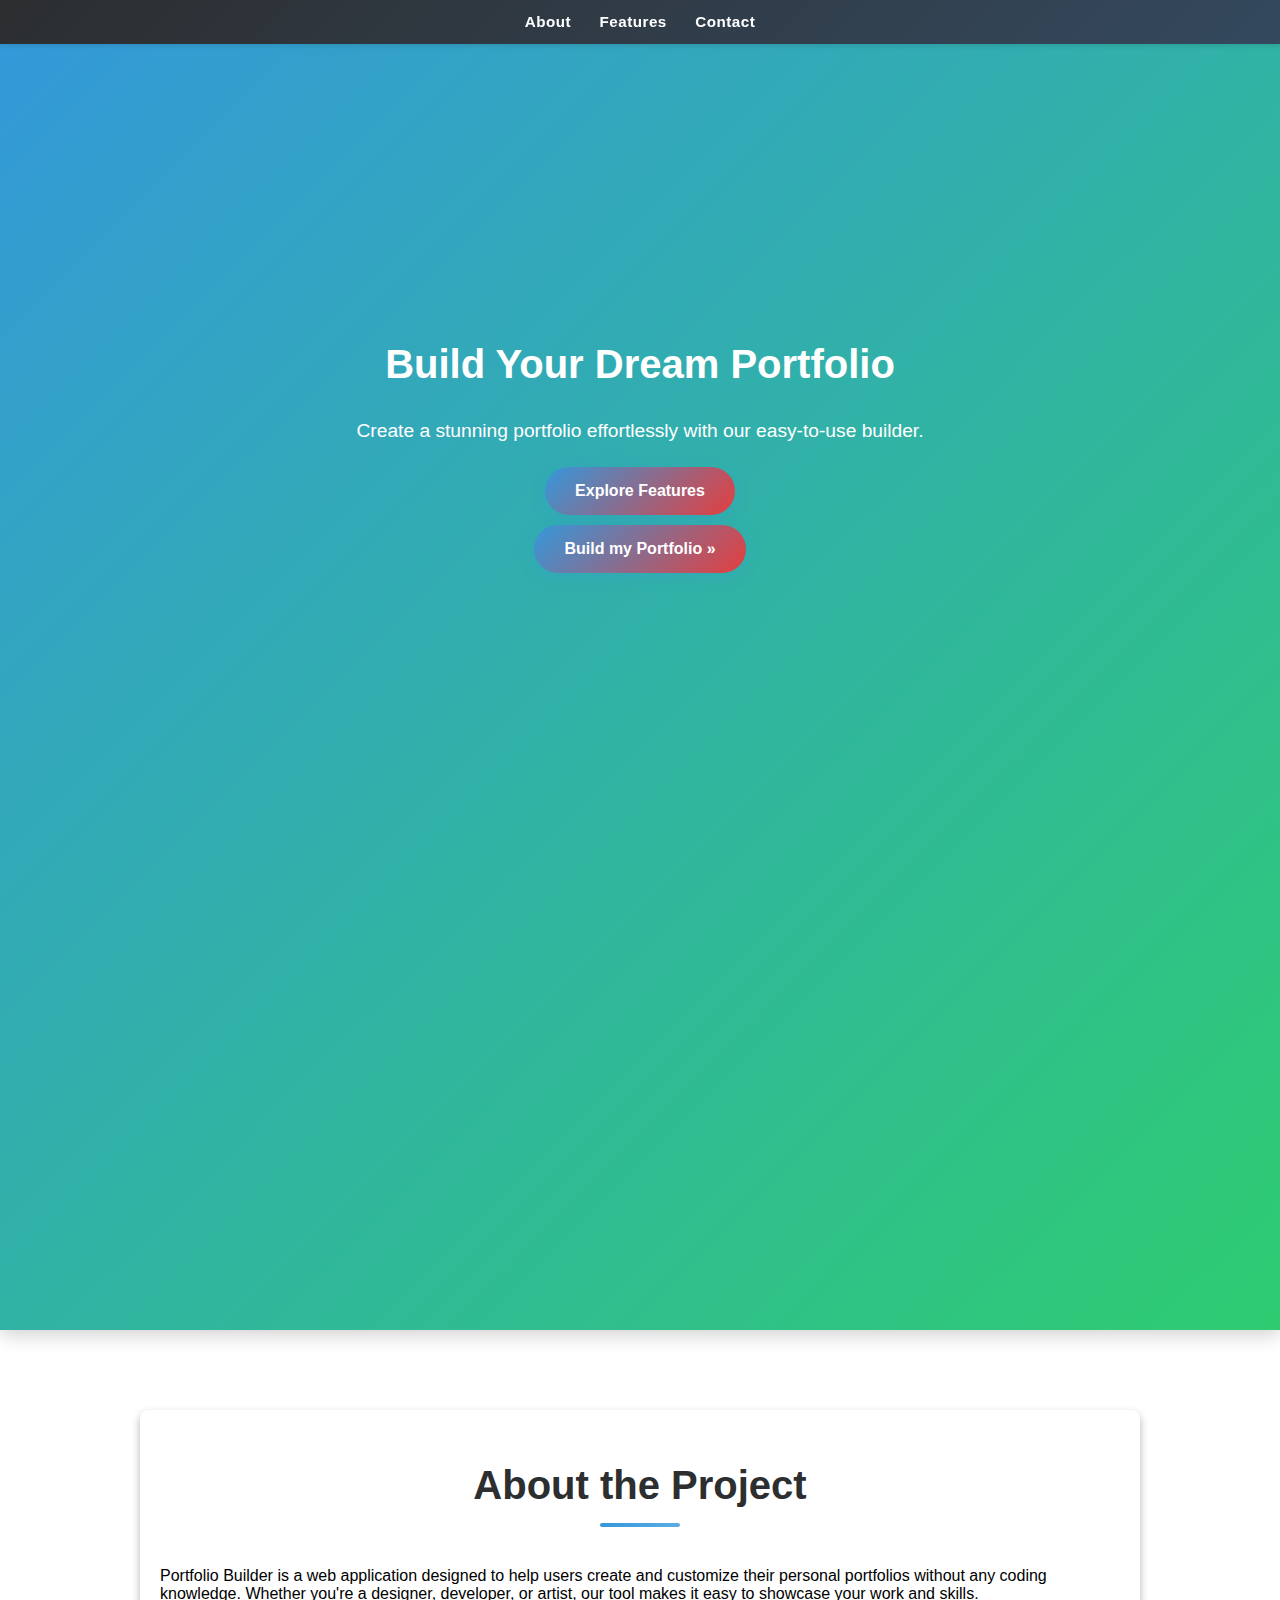
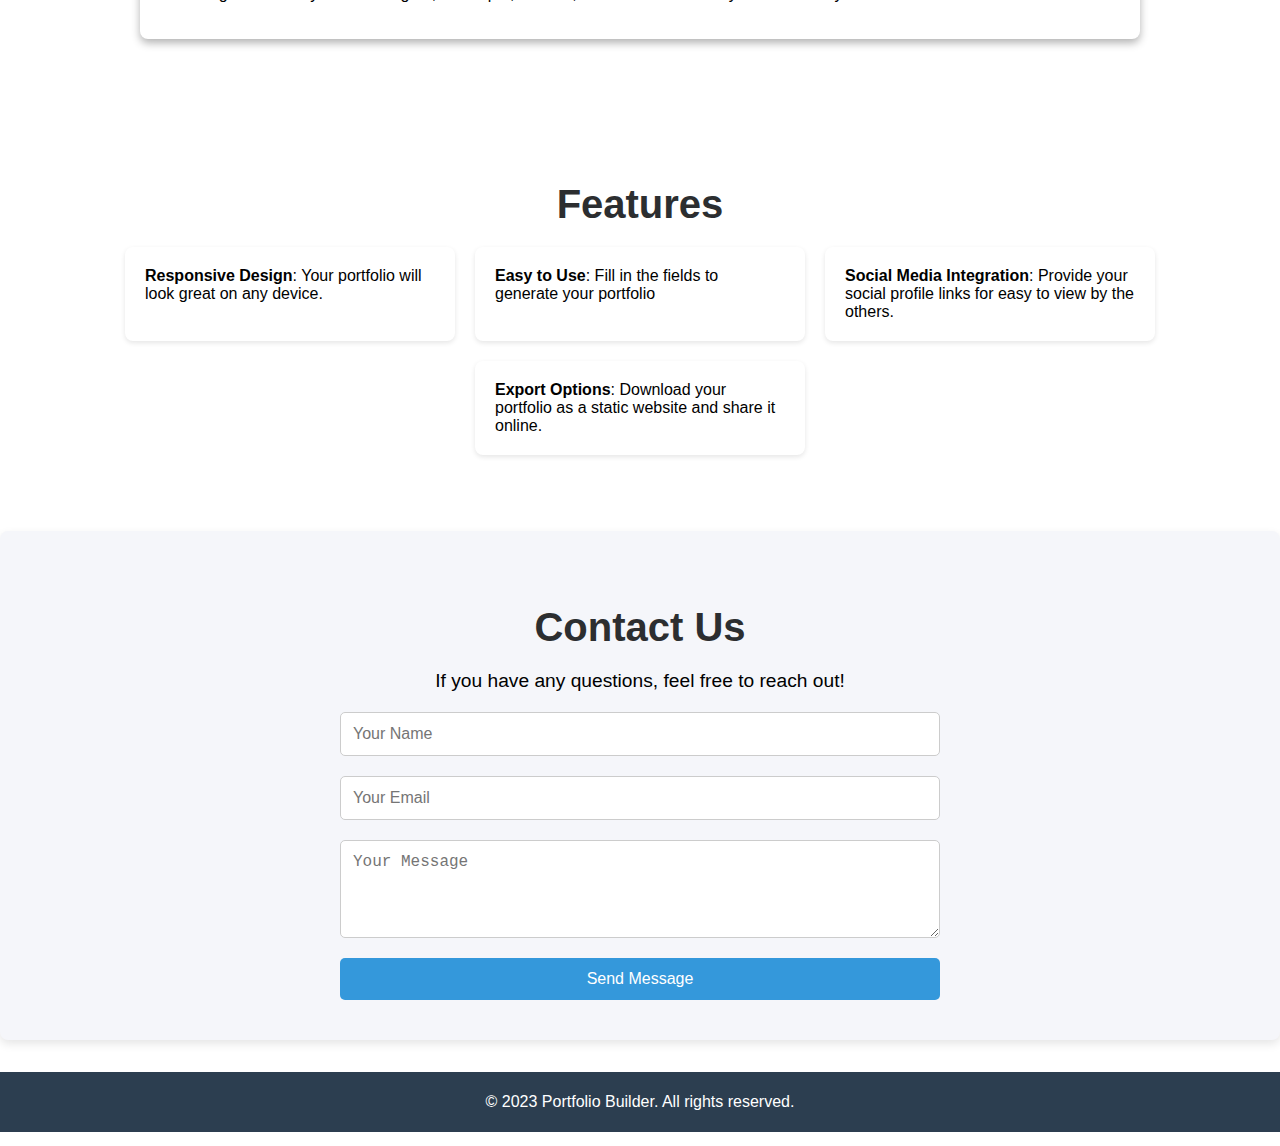
<file: index.html>
<!DOCTYPE html>
<html lang="en">
<head>
    <meta charset="UTF-8">
    <meta name="viewport" content="width=device-width, initial-scale=1.0">
    <title>Personal Portfolio Builder</title>
    <link rel="stylesheet" href="styles/index.css">
</head>
<body>
    <header>
        <nav>
            <a href="#about">About</a>
            <a href="#features">Features</a>
            <a href="#contact">Contact</a>
        </nav>
    </header>

    <section id="hero" class="hero-section">
        <h2>Build Your Dream Portfolio</h2>
        <p>Create a stunning portfolio effortlessly with our easy-to-use builder.</p>
        <a href="#features" class="cta-button">Explore Features</a>
        <a href="builder.html" class="cta-button">Build my Portfolio <span>&#187;</span></a>
    </section>

    <div class="container">
        <section id="about" class="card">
            <div class="section-title">
                <h2>About the Project</h2>
                <div class="title-underline"></div>
            </div>
            <p>Portfolio Builder is a web application designed to help users create and customize their personal portfolios without any coding knowledge. Whether you're a designer, developer, or artist, our tool makes it easy to showcase your work and skills.</p>
        </section>
    </div>

    <section id="features">
        <h2>Features</h2>
        <ul>
            <li><b>Responsive Design</b>: Your portfolio will look great on any device.</li>
            <li><b>Easy to Use</b>: Fill in the fields to generate your portfolio</li>
            <li><b>Social Media Integration</b>: Provide your social profile links for easy to view by the others.</li>
            <li><b>Export Options</b>: Download your portfolio as a static website and share it online.</li>
        </ul>
    </section>

    <section id="contact">
        <h2>Contact Us</h2>
        <p>If you have any questions, feel free to reach out!</p>
        <form id="contactForm">
            <input type="text" name="name" placeholder="Your Name" required>
            <input type="email" name="email" placeholder="Your Email" required>
            <textarea name="message" placeholder="Your Message" required rows="4"></textarea>
            <button type="submit">Send Message</button>
        </form>
    </section>

    <footer>
        <p>&copy; 2023 Portfolio Builder. All rights reserved.</p>
    </footer>

    <!-- <script src="scripts/main.js"></script> -->
</body>
</html>
</file>
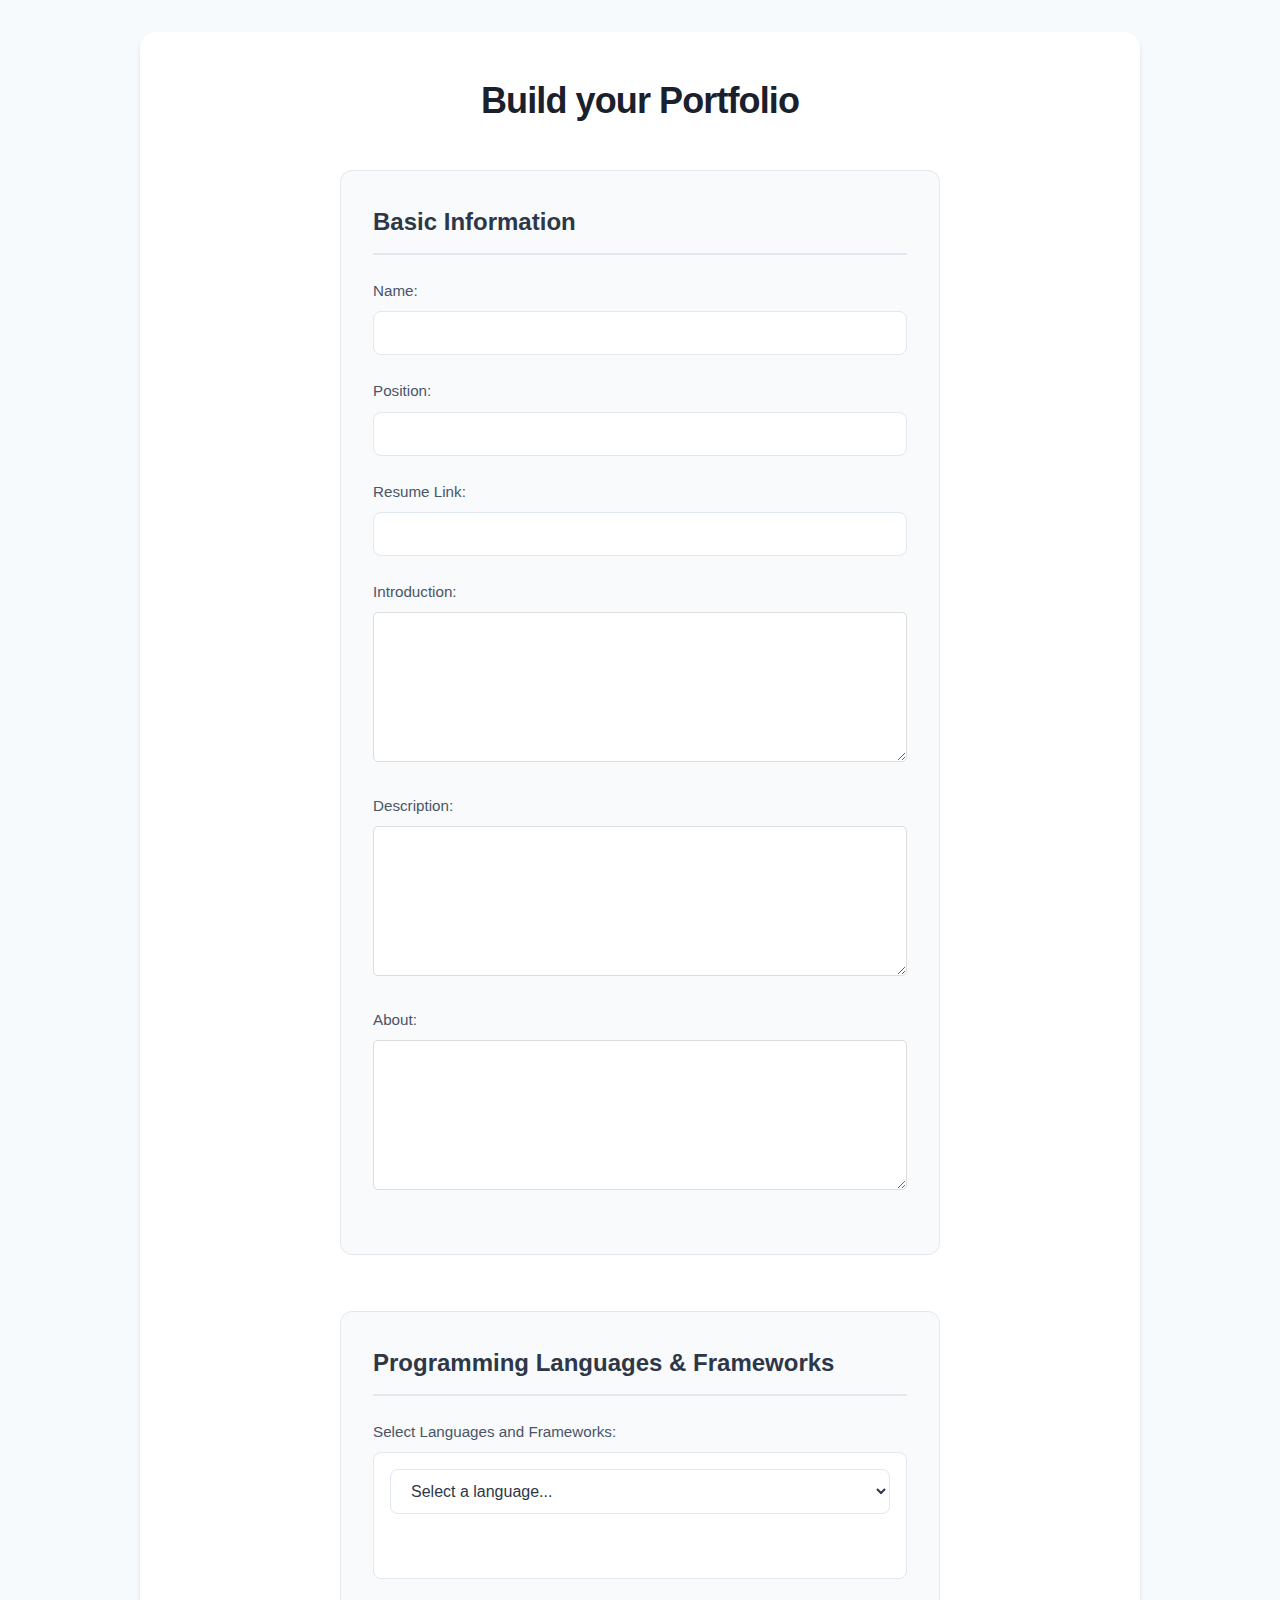
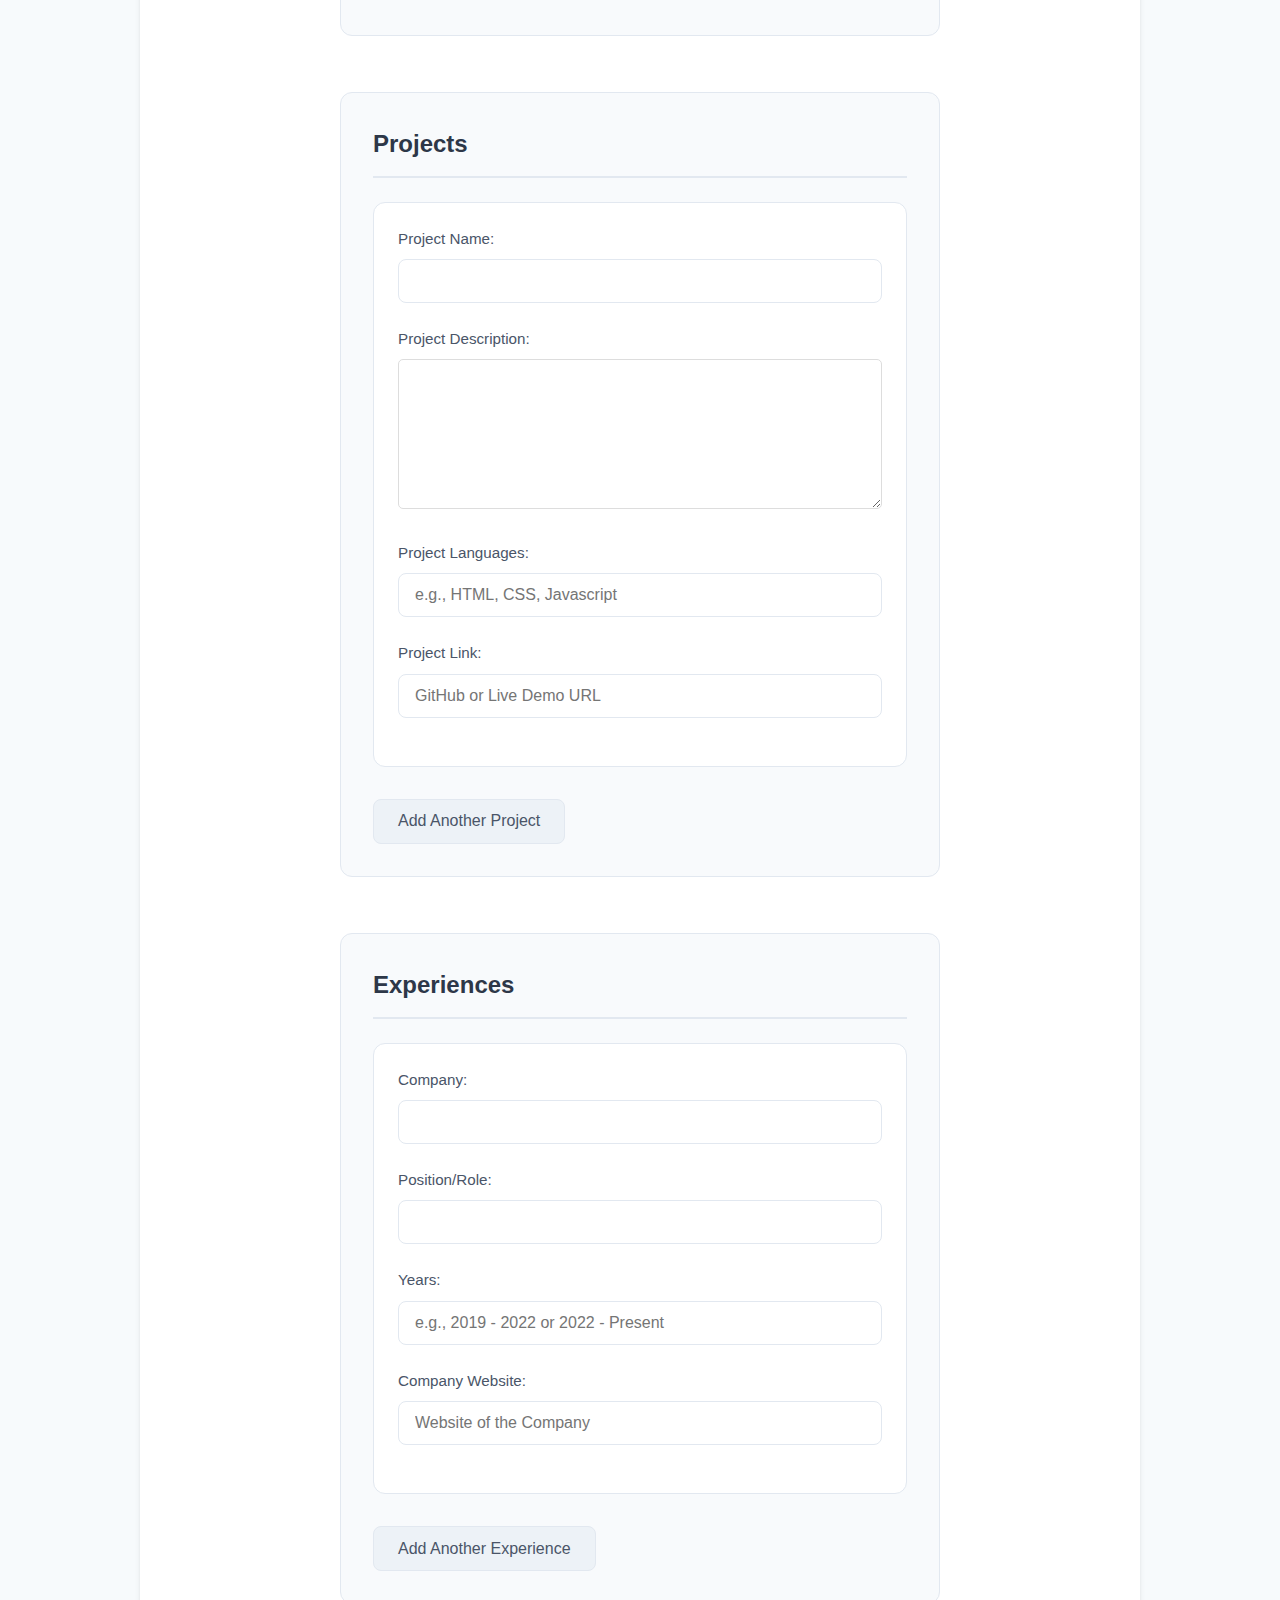
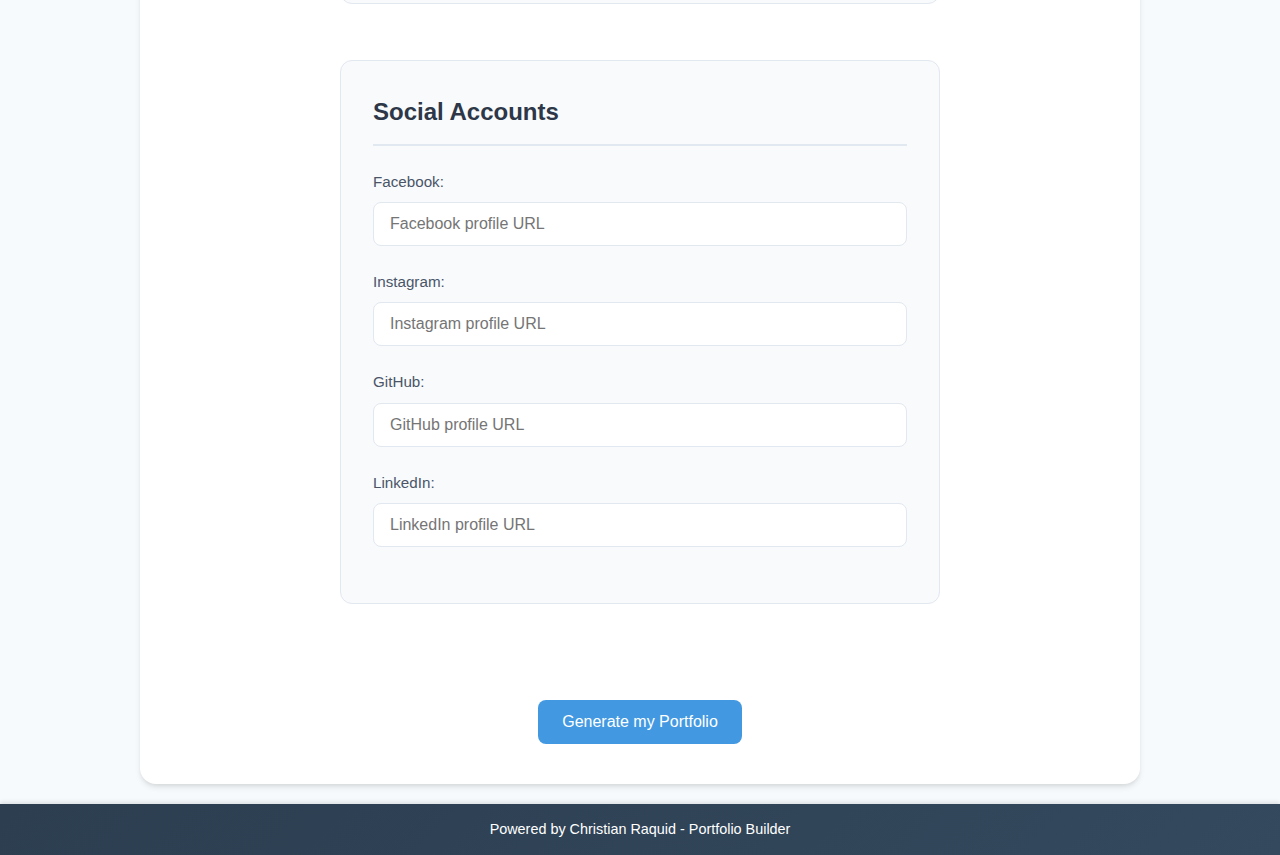
<file: builder.html>
<!DOCTYPE html>
<html lang="en">
<head>
    <meta charset="UTF-8">
    <meta name="viewport" content="width=device-width, initial-scale=1.0">
    <title>Personal Portfolio Builder</title>
    <link rel="stylesheet" href="styles/builder.css">
</head>
<body>
    <main class="container">
        <h1>Build your Portfolio</h1>
        <form id="portfolioForm">
            <!-- Basic Information -->
            <section class="form-section">
                <h2>Basic Information</h2>
                <div class="form-group">
                    <label for="name">Name:</label>
                    <input type="text" id="name" name="name" required>
                </div>

                <div class="form-group">
                    <label for="position">Position:</label>
                    <input type="text" id="position" name="position" required>
                </div>
                
                <div class="form-group">
                    <label for="about">Resume Link:</label>
                    <input type="url" id="resume" name="resume" required>
                </div>

                <div class="form-group">
                    <label for="introduction">Introduction:</label>
                    <textarea id="introduction" name="introduction" rows="3" required></textarea>
                </div>

                <div class="form-group">
                    <label for="description">Description:</label>
                    <textarea id="description" name="description" rows="3" required></textarea>
                </div>

                <div class="form-group">
                    <label for="about">About:</label>
                    <textarea id="about" name="about" rows="5" required></textarea>
                </div>
            </section>

            <!-- Languages === Not Dynamic, you can add more language or frameworks -->
            <section class="form-section">
                <h2>Programming Languages & Frameworks</h2>
                <div class="form-group">
                    <label>Select Languages and Frameworks:</label>
                    <div class="chips-container" id="languageChips">
                        <div class="chips-input-container">
                            <select id="languageSelect">
                                <option value="" data-logo="">Select a language...</option>
                                <option value="HTML5" data-display="HTML" data-logo="HTML5">HTML</option>
                                <option value="CSS3" data-display="CSS" data-logo="CSS3">CSS</option>
                                <option value="JavaScript" data-display="JavaScript" data-logo="JavaScript">JavaScript</option>
                                <option value="TypeScript" data-display="TypeScript" data-logo="TypeScript">TypeScript</option>
                                <option value="Python" data-display="Python" data-logo="Python">Python</option>
                                <option value="Java" data-display="Java" data-logo="Java">Java</option>
                                <option value="CPLUSPLUS" data-display="C++" data-logo="CPLUSPLUS">C++</option>
                                <option value="CSHARP" data-display="C#" data-logo="CSHARP">C#</option>
                                <option value="C" data-display="C" data-logo="C">C</option>
                                <option value="DotNetCore" data-display=".NET Core" data-logo="DotNetCore">.NET Core</option>
                                <option value="PHP" data-display="PHP" data-logo="PHP">PHP</option>
                                <option value="Ruby" data-display="Ruby" data-logo="Ruby">Ruby</option>
                                <option value="Swift" data-display="Swift" data-logo="Swift">Swift</option>
                                <option value="Rust" data-display="Rust" data-logo="Rust">Rust</option>
                                <option value="Perl" data-display="Perl" data-logo="Perl">Perl</option>
                                <option value="Go" data-display="Go" data-logo="Go">Go</option>
                                <option value="Node" data-display="Node.js" data-logo="Node">Node.js</option>
                                <option value="Vue" data-display="Vue.js" data-logo="Vue">Vue.js</option>
                                <option value="Angular" data-display="AngularJS" data-logo="Angular">AngularJS</option>
                                <option value="React" data-display="React" data-logo="React">React</option>
                                <option value="JQuery" data-display="jQuery" data-logo="JQuery">jQuery</option>
                                <option value="Next" data-display="Next.js" data-logo="NextJS">Next.js</option>
                                <option value="Laravel" data-display="Laravel" data-logo="Laravel">Laravel</option>
                                <option value="Spring Boot" data-display="Spring Boot" data-logo="Spring Boot">Spring Boot</option>
                                <option value="Django" data-display="Django" data-logo="Django">Django</option>
                                <option value="Drupal" data-display="Drupal" data-logo="Drupal">Drupal</option>
                                <option value="Flask" data-display="Flask" data-logo="Flask">Flask</option>
                                <option value="Wordpress" data-display="WordPress" data-logo="Wordpress">WordPress</option>
                                <option value="Codeigniter" data-display="CodeIgniter" data-logo="Codeigniter">CodeIgniter</option>
                                <option value="TailwindCSS" data-display="Tailwind CSS" data-logo="TailwindCSS">Tailwind CSS</option>
                                <option value="React Native" data-display="React Native" data-logo="React">React Native</option>
                                <option value="Vue Native" data-display="Vue Native" data-logo="Vue">Vue Native</option>
                                <option value="Flutter" data-display="Flutter" data-logo="Flutter">Flutter</option>
                                <option value="MySQL" data-display="MySQL" data-logo="MySQL">MySQL</option>
                                <option value="PostgreSQL" data-display="PostgreSQL" data-logo="PostgreSQL">PostgreSQL</option>
                                <option value="Cassandra" data-display="Cassandra" data-logo="Cassandra">Cassandra</option>
                                <option value="Supabase" data-display="Supabase" data-logo="Supabase">Supabase</option>
                                <option value="MongoDB" data-display="MongoDB" data-logo="MongoDB">MongoDB</option>
                                <!-- Add more languages as needed -->
                            </select>
                        </div>
                        <div class="selected-chips" id="selectedChips">
                            <!-- Selected languages will appear here as chips -->
                        </div>
                    </div>
                </div>
            </section>

            <!-- Projects -->
            <section class="form-section">
                <h2>Projects</h2>
                <div id="projectsContainer">
                    <div class="project-entry">
                        <div class="form-group">
                            <label>Project Name:</label>
                            <input type="text" name="projectName[]" required>
                        </div>
                        <div class="form-group">
                            <label>Project Description:</label>
                            <textarea name="projectDescription[]" rows="3" required></textarea>
                        </div>
                        <div class="form-group">
                            <label>Project Languages:</label>
                            <input type="text" name="projectLanguages[]" placeholder="e.g., HTML, CSS, Javascript" required>
                        </div>
                        <div class="form-group">
                            <label>Project Link:</label>
                            <input type="url" name="projectLink[]" placeholder="GitHub or Live Demo URL" required>
                        </div>
                    </div>
                </div>
                <button type="button" id="addProject" class="btn-secondary">Add Another Project</button>
            </section>

            <!-- Experience -->
            <section class="form-section">
                <h2>Experiences</h2>
                <div id="experiencesContainer">
                    <div class="experience-entry">
                        <div class="form-group">
                            <label>Company:</label>
                            <input type="text" name="experienceCompany[]" required>
                        </div>
                        <div class="form-group">
                            <label>Position/Role:</label>
                            <input type="text" name="experienceRole[]" required>
                        </div>
                        <div class="form-group">
                            <label>Years:</label>
                            <input type="text" name="experienceYears[]" placeholder="e.g., 2019 - 2022 or 2022 - Present" required>
                        </div>
                        <div class="form-group">
                            <label>Company Website:</label>
                            <input type="url" name="experienceCompanyWebsite[]" placeholder="Website of the Company" required>
                        </div>
                    </div>
                </div>
                <button type="button" id="addExperience" class="btn-secondary">Add Another Experience</button>
            </section>

            <!-- Social Links -->
            <section class="form-section">
                <h2>Social Accounts</h2>
                <div class="form-group">
                    <label for="facebook">Facebook:</label>
                    <input type="url" id="facebook" name="facebook" placeholder="Facebook profile URL">
                </div>
                <div class="form-group">
                    <label for="instagram">Instagram:</label>
                    <input type="url" id="instagram" name="instagram" placeholder="Instagram profile URL">
                </div>
                <div class="form-group">
                    <label for="github">GitHub:</label>
                    <input type="url" id="github" name="github" placeholder="GitHub profile URL">
                </div>
                <div class="form-group">
                    <label for="linkedin">LinkedIn:</label>
                    <input type="url" id="linkedin" name="linkedin" placeholder="LinkedIn profile URL">
                </div>
            </section>

            <div class="form-actions">
                <button type="submit" class="btn-primary">Generate my Portfolio</button>
            </div>
        </form>
    </main>

    <footer>
        <p>Powered by Christian Raquid - Portfolio Builder</p>
    </footer>

    <script src="scripts/main.js"></script>
</body>
</html>
</file>
<file: styles/index.css>
:root {
    --primary-dark: #2c2e30;    /* Dark blue-gray */
    --primary-light: #34495e;   /* Lighter blue-gray */
    --accent: #3498db;          /* Professional blue */
    --text-dark: #2c3e50;       /* Dark text */
    --text-light: #ffffff;      /* Light text */
    --bg-light: #f5f6fa;        /* Light background */
    --bg-white: #ffffff;        /* White background */
}

html {
    scroll-behavior: smooth; /* Enable smooth scrolling */
}

body {
    font-family: Arial, sans-serif;
    margin: 0;
    padding: 0;
    box-sizing: border-box;
}

header {
    background: linear-gradient(135deg, var(--primary-dark), var(--primary-light));
    color: var(--text-light);
    padding: 8px 0;
    text-align: center;
    position: fixed;
    width: 100%;
    top: 0;
    z-index: 1000;
    box-shadow: 0 2px 4px rgba(0, 0, 0, 0.1);
}

nav {
    margin: 5px 0;
    text-align: center;
}

nav a {
    text-decoration: none;  
    margin: 0 12px;
    color: #ffffff;
    font-weight: bold;
    transition: color 0.3s;
    cursor: pointer;
    font-size: 0.95em;
    letter-spacing: 0.5px;
}

.hero-section {
    background: linear-gradient(135deg, #3498db, #2ecc71); /* Gradient background */
    color: white; /* Text color */
    height: 1300px; /* Fixed height */
    display: flex; /* Use flexbox for layout */
    flex-direction: column; /* Stack children vertically */
    justify-content: center; /* Center content vertically */
    align-items: center; /* Center content horizontally */
    text-align: center; /* Center text */
    padding: 20px; /* Optional padding for inner spacing */
    box-shadow: 0 4px 20px rgba(0, 0, 0, 0.2); /* Subtle shadow for depth */
    margin-top: -10px;
}

.hero-section h2 {
    font-size: 2.5rem; /* Larger font size for the heading */
    margin-top: -10em;
    font-weight: bold; /* Bold font for emphasis */
}

.hero-section p {
    font-size: 1.2rem; /* Slightly larger font size for the paragraph */
    margin: 0 0 20px; /* Margin below the paragraph */
    max-width: 600px; /* Limit width for better readability */
    text-align: justify; /* Justify the text */
}

.cta-button {
    display: inline-block;
    padding: 15px 30px;
    background: linear-gradient(135deg, var(--accent), #e53e3e);
    color: var(--text-light);
    text-decoration: none;
    border-radius: 25px;
    font-weight: bold;
    transition: transform 0.3s, box-shadow 0.3s;
    box-shadow: 0 4px 15px rgba(52, 152, 219, 0.3);
    margin: 5px;
}

.cta-button:hover {
    background: #c0392b; /* Darker shade on hover */
    transform: translateY(-2px); /* Lift effect on hover */
}

.cta-button span {
    display: inline-block;
    animation: arrowMove 1.5s infinite ease-in-out;
}

@keyframes arrowMove {
    0% {
        transform: translateX(0);
    }
    50% {
        transform: translateX(5px);
    }
    100% {
        transform: translateX(0);
    }
}

@keyframes arrowMove {
    0% {
        transform: translateX(0);
    }
    50% {
        transform: translateX(5px);
    }
    100% {
        transform: translateX(0);
    }
}

.container {
    max-width: 1000px;
    margin: 30px auto auto auto;
    padding: 30px;
}

section {
    padding: 20px;
    margin: 20px 0;
    scroll-margin-top: 60px;
}

.section-title {
    text-align: center;
    margin-bottom: 40px;
    position: relative;
}

.section-title h2 {
    font-size: 2.5em;
    color: var(--primary-dark);
    margin-bottom: 15px;
    position: relative;
    display: inline-block;
}

.title-underline {
    width: 80px;
    height: 4px;
    background: linear-gradient(135deg, var(--accent), #5dade2);
    margin: 0 auto 20px;
    border-radius: 2px;
}

.card {
    background: white;
    padding: 20px;
    border-radius: 8px;
    box-shadow: 0 4px 8px rgba(0, 0, 0, 0.3);
}

.projects-grid,
.experience-grid {
    display: flex;
    flex-wrap: wrap;
    gap: 20px;
}

.project-card,
.experience-card {
    background: white;
    border-radius: 8px;
    box-shadow: 0 2px 10px rgba(0, 0, 0, 0.1);
    padding: 15px;
    width: calc(33.333% - 20px);
}

.project-link {
    display: inline-block;
    margin-top: 10px;
    background: #3498db;
    color: white;
    padding: 10px;
    text-decoration: none;
    border-radius: 5px;
}

footer {
    text-align: center;
    padding: 20px;
    background: #333;
    color: white;
}

#features {
    padding: 40px 20px; /* Padding for the section */
    border-radius: 8px; /* Rounded corners */
    margin: 20px 0; /* Margin above and below the section */
}

#features h2 {
    font-size: 2.5rem; /* Larger font size for the heading */
    color: var(--primary-dark); /* Dark color for the heading */
    text-align: center; /* Center the heading */
    margin-bottom: 20px; /* Space below the heading */
}

#features ul {
    list-style: none; /* Remove default list styling */
    padding: 0; /* Remove default padding */
    display: flex; /* Use flexbox for layout */
    flex-wrap: wrap; /* Allow wrapping of items */
    justify-content: center; /* Center items */
    gap: 20px; /* Space between items */
}

#features li {
    background: white; /* White background for list items */
    border-radius: 8px; /* Rounded corners */
    padding: 20px; /* Padding inside the list item */
    box-shadow: 0 2px 5px rgba(0, 0, 0, 0.1); /* Subtle shadow for depth */
    width: calc(25% - 20px); /* Four items per row with spacing */
    transition: transform 0.2s; /* Smooth transition for hover effect */
}

#features li:hover {
    transform: translateY(-5px); /* Lift effect on hover */
}

@media (max-width: 768px) {
    #features li {
        width: calc(50% - 20px); /* Two items per row on smaller screens */
    }
}

@media (max-width: 480px) {
    #features li {
        width: 100%; /* One item per row on very small screens */
    }
}

#contact {
    background: var(--bg-light); /* Light background for contrast */
    padding: 40px 20px; /* Padding for the section */
    border-radius: 8px; /* Rounded corners */
    box-shadow: 0 4px 10px rgba(0, 0, 0, 0.1); /* Subtle shadow for depth */
    margin: 20px 0; /* Margin above and below the section */
}

#contact h2 {
    font-size: 2.5rem; /* Larger font size for the heading */
    color: var(--primary-dark); /* Dark color for the heading */
    text-align: center; /* Center the heading */
    margin-bottom: 20px; /* Space below the heading */
}

#contact p {
    text-align: center; /* Center the paragraph */
    margin-bottom: 20px; /* Space below the paragraph */
    font-size: 1.2rem; /* Font size for the paragraph */
}

#contactForm {
    display: flex; /* Use flexbox for layout */
    flex-direction: column; /* Stack form elements vertically */
    max-width: 600px; /* Limit width for better readability */
    margin: 0 auto; /* Center the form */
}

#contactForm input,
#contactForm textarea {
    padding: 12px; /* Padding for input fields */
    margin-bottom: 20px; /* Space below each input */
    border: 1px solid #ccc; /* Light border */
    border-radius: 5px; /* Rounded corners */
    font-size: 1rem; /* Font size for inputs */
    transition: border-color 0.3s; /* Smooth transition for border color */
}

#contactForm input:focus,
#contactForm textarea:focus {
    border-color: var(--accent); /* Change border color on focus */
    outline: none; /* Remove default outline */
}

#contactForm button {
    background: var(--accent); /* Button background color */
    color: white; /* Button text color */
    padding: 12px 24px; /* Padding for the button */
    border: none; /* Remove default border */
    border-radius: 5px; /* Rounded corners for the button */
    font-size: 1rem; /* Font size for the button */
    cursor: pointer; /* Pointer cursor on hover */
    transition: background 0.3s, transform 0.2s; /* Smooth transition for hover effects */
}

#contactForm button:hover {
    background: #2980b9; /* Darker shade on hover */
    transform: translateY(-2px); /* Lift effect on hover */
}

footer {
    text-align: center;
    padding: 5px 0;
    background-color: #2c3e50;
    color: white;
    margin-top: 2rem;
}
</file>
<file: styles/builder.css>
/* Reset and base styles */
:root {
    --primary-dark: #2c3e50;    /* Dark blue-gray */
    --primary-light: #34495e;   /* Lighter blue-gray */
    --accent: #3498db;          /* Professional blue */
    --text-dark: #2c3e50;       /* Dark text */
    --text-light: #ffffff;      /* Light text */
    --bg-light: #f5f6fa;        /* Light background */
    --bg-white: #ffffff;        /* White background */
}

* {
    margin: 0;
    padding: 0;
    box-sizing: border-box;
}

html, body {
    height: 100%; /* Ensure the body takes the full height */
    margin: 0; /* Remove default margin */
}

body {
    font-family: 'Inter', -apple-system, BlinkMacSystemFont, 'Segoe UI', Roboto, sans-serif;
    line-height: 1.6;
    color: #2d3748;
    background-color: #f7fafc;
    padding: 2rem 0;
}

main {
    flex: 1; /* Allow main to grow and take available space */
}

.container {
    max-width: 1000px;
    margin: 0 auto;
    background-color: #fff;
    padding: 2.5rem;
    border-radius: 16px;
    box-shadow: 0 4px 6px -1px rgba(0, 0, 0, 0.1), 0 2px 4px -1px rgba(0, 0, 0, 0.06);
}

h1 {
    text-align: center;
    color: #1a202c;
    margin-bottom: 2.5rem;
    font-size: 2.25rem;
    font-weight: 700;
    letter-spacing: -0.025em;
}

/* Form sections */
.form-section {
    margin-bottom: 2.5rem;
    padding: 2rem;
    background-color: #f8fafc;
    border-radius: 12px;
    border: 1px solid #e2e8f0;
    transition: all 0.3s ease;
}

.form-section:hover {
    box-shadow: 0 4px 12px rgba(0, 0, 0, 0.05);
}

.form-section h2 {
    color: #2d3748;
    margin-bottom: 1.5rem;
    font-size: 1.5rem;
    font-weight: 600;
    border-bottom: 2px solid #e2e8f0;
    padding-bottom: 0.75rem;
}

/* Form groups */
.form-group {
    margin-bottom: 1.5rem;
}

label {
    display: block;
    margin-bottom: 0.5rem;
    font-weight: 500;
    color: #4a5568;
    font-size: 0.95rem;
}

input[type="text"],
input[type="url"],
textarea,
select {
    width: 100%;
    padding: 0.75rem 1rem;
    border: 1px solid #e2e8f0;
    border-radius: 8px;
    font-size: 1rem;
    transition: all 0.3s ease;
    color: #2d3748;
    background-color: #fff;
}

input[type="text"]:focus,
input[type="url"]:focus,
textarea:focus,
select:focus {
    outline: none;
    border-color: #4299e1;
    box-shadow: 0 0 0 3px rgba(66, 153, 225, 0.15);
}

textarea {
    resize: vertical;
    min-height: 100px;
}

/* Chips styling */
.chips-container {
    background-color: #fff;
    padding: 1rem;
    border: 1px solid #e2e8f0;
    border-radius: 8px;
}

.chips-input-container select {
    margin-bottom: 1rem;
}

.selected-chips {
    display: flex;
    flex-wrap: wrap;
    gap: 0.5rem;
    min-height: 2rem;
}

.chip {
    background-color: #ebf5ff;
    border: 1px solid #90cdf4;
    border-radius: 20px;
    padding: 0.4rem 1rem;
    display: flex;
    align-items: center;
    gap: 0.5rem;
    transition: all 0.2s ease;
}

.chip:hover {
    background-color: #bee3f8;
}

.chip span {
    font-size: 0.9rem;
    color: #2b6cb0;
}

.chip button {
    background: none;
    border: none;
    color: #4a5568;
    cursor: pointer;
    font-size: 1.2rem;
    padding: 0;
    display: flex;
    align-items: center;
    transition: color 0.2s ease;
}

.chip button:hover {
    color: #e53e3e;
}

/* Project entry */
.project-entry, .experience-entry {
    background-color: #fff;
    padding: 1.5rem;
    border: 1px solid #e2e8f0;
    border-radius: 12px;
    margin-bottom: 1rem;
    position: relative;
    transition: all 0.3s ease;
}

.project-entry:hover {
    box-shadow: 0 4px 12px rgba(0, 0, 0, 0.05);
}

.remove-project, .remove-experience {
    position: absolute;
    top: 1rem;
    right: 1.7rem;
    background-color: #fff;
    color: #e53e3e;
    border: 1px solid #e53e3e;
    padding: 0.4rem 0.8rem;
    border-radius: 6px;
    cursor: pointer;
    transition: all 0.2s ease;
    z-index: 10; /* Ensure the button is on top */
}

.remove-project:hover, .remove-experience:hover {
    background-color: #e53e3e;
    color: #fff;
}

/* Buttons */
.btn-primary, .btn-secondary {
    padding: 0.8rem 1.5rem;
    border: none;
    border-radius: 8px;
    cursor: pointer;
    font-size: 1rem;
    font-weight: 500;
    transition: all 0.3s ease;
}

.btn-primary {
    background-color: #4299e1;
    color: white;
}

.btn-primary:hover {
    background-color: #3182ce;
    transform: translateY(-1px);
}

.btn-secondary {
    background-color: #edf2f7;
    color: #4a5568;
    border: 1px solid #e2e8f0;
    margin-top: 1rem;
}

.btn-secondary:hover {
    background-color: #e2e8f0;
    transform: translateY(-1px);
}

.form-actions {
    text-align: center;
    margin-top: 2.5rem;
}

/* Navigation */
nav {
    display: flex;
    justify-content: space-between;
    align-items: center;
    padding: 1rem 2rem;
    background-color: #fff;
    box-shadow: 0 2px 5px rgba(0,0,0,0.1);
    position: fixed;
    width: 100%;
    top: 0;
    z-index: 1000;
}

.logo {
    font-size: 1.5rem;
    font-weight: bold;
}

.nav-links {
    display: flex;
    list-style: none;
}

.nav-links li {
    margin-left: 2rem;
}

.nav-links a {
    text-decoration: none;
    color: #333;
    transition: color 0.3s;
}

.nav-links a:hover {
    color: #007bff;
}

/* Hero section */
.hero {
    height: 100vh;
    display: flex;
    align-items: center;
    justify-content: center;
    text-align: center;
    background-color: #f8f9fa;
    padding: 2rem;
}

.hero-content h1 {
    font-size: 3rem;
    margin-bottom: 1rem;
}

.highlight {
    color: #007bff;
}

.cta-button {
    padding: 1rem 2rem;
    font-size: 1.1rem;
    background-color: #007bff;
    color: #fff;
    border: none;
    border-radius: 5px;
    cursor: pointer;
    transition: background-color 0.3s;
}

.cta-button:hover {
    background-color: #0056b3;
}

/* About section */
.about {
    padding: 5rem 2rem;
}

.about-content {
    display: flex;
    justify-content: space-between;
    max-width: 1200px;
    margin: 0 auto;
    gap: 2rem;
}

.about-text {
    flex: 1;
}

.skills {
    flex: 1;
}

.skills-list {
    list-style: none;
    display: grid;
    grid-template-columns: repeat(auto-fill, minmax(120px, 1fr));
    gap: 1rem;
    margin-top: 1rem;
}

.skills-list li {
    background-color: #f8f9fa;
    padding: 0.5rem 1rem;
    border-radius: 5px;
    text-align: center;
}

/* Projects section */
.projects {
    padding: 5rem 2rem;
    background-color: #f8f9fa;
}

.projects-grid {
    display: grid;
    grid-template-columns: repeat(auto-fill, minmax(300px, 1fr));
    gap: 2rem;
    max-width: 1200px;
    margin: 2rem auto 0;
}

.project-card {
    background-color: #fff;
    border-radius: 10px;
    overflow: hidden;
    box-shadow: 0 2px 5px rgba(0,0,0,0.1);
    transition: transform 0.3s;
}

.project-card:hover {
    transform: translateY(-5px);
}

.project-card img {
    width: 100%;
    height: 200px;
    object-fit: cover;
}

.project-info {
    padding: 1.5rem;
}

/* Contact section */
.contact {
    padding: 5rem 2rem;
}

form {
    max-width: 600px;
    margin: 0 auto;
    display: flex;
    flex-direction: column;
    gap: 1rem;
}

input, textarea {
    padding: 0.8rem;
    border: 1px solid #ddd;
    border-radius: 5px;
}

textarea {
    height: 150px;
    resize: vertical;
}

/* Footer */
footer {
    width: 100%; /* Ensure the footer is 100% width */
    margin: 20px 0 0 0; /* Remove any default margin */
    text-align: center;
    padding: 15px 0;
    background: linear-gradient(135deg, var(--primary-dark), var(--primary-light));
    color: var(--text-light);
    font-size: 0.9em;
    box-shadow: 0 -2px 4px rgba(0, 0, 0, 0.1);
}

footer p {
    margin: 0;
    line-height: 1.5;
}

/* Responsive design */
@media (max-width: 1024px) {
    .container {
        max-width: 95%;
        padding: 1.5rem;
    }
}

@media (max-width: 768px) {
    body {
        padding: 1rem;
    }

    .container {
        max-width: 100%;
        padding: 1rem;
        margin: 0;
        border-radius: 0;
    }

    .form-section {
        max-width: 100%;
        padding: 1.25rem;
    }

    h1 {
        font-size: 1.75rem;
    }

    .nav-links {
        display: none;
    }
    
    .about-content {
        flex-direction: column;
    }
    
    .hero-content h1 {
        font-size: 2rem;
    }
}
</file>
